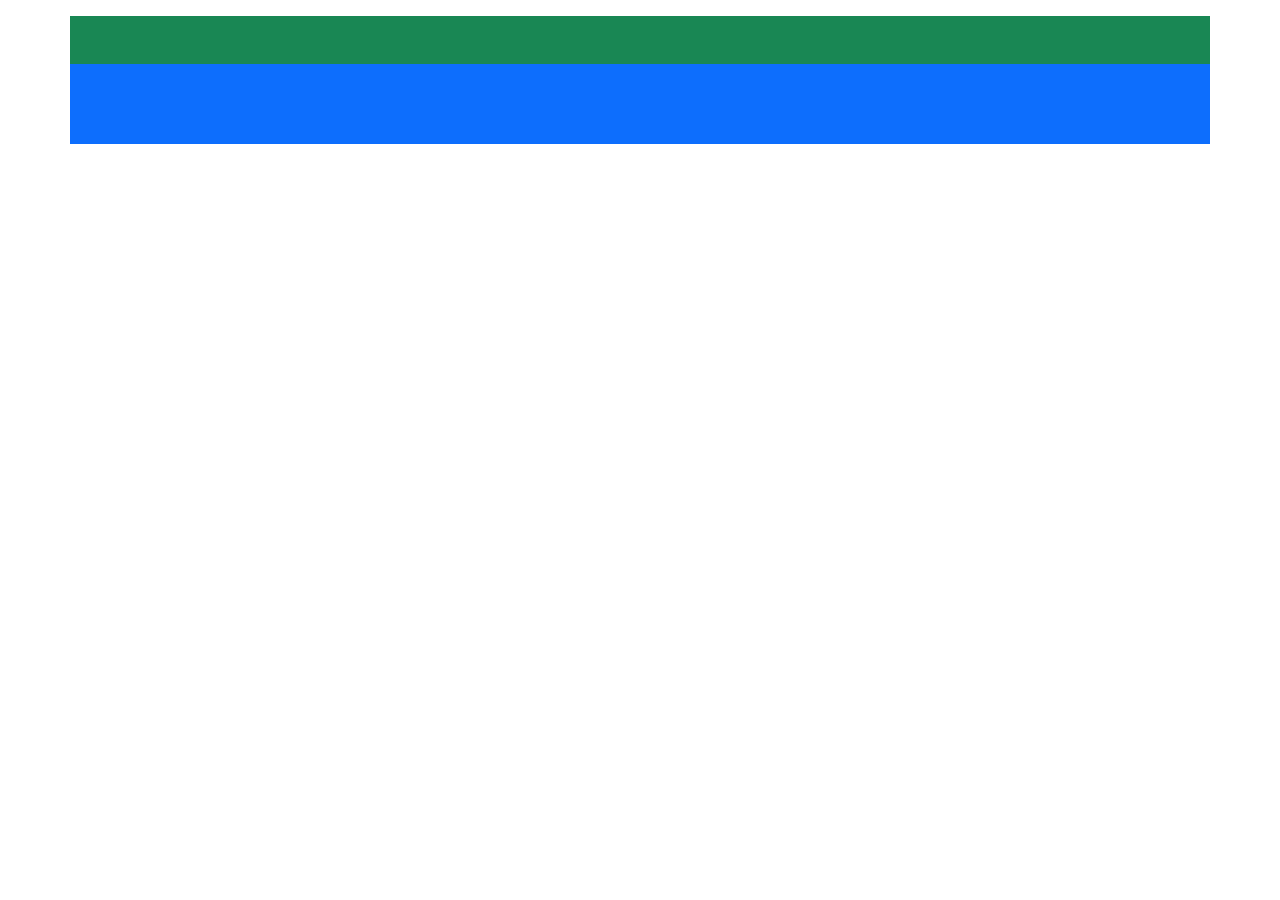
<file: Bootstrap/Ejercicio 3 - offset y ordenacion/index.html>
<!DOCTYPE html>
<html lang="en">

<head>
    <meta charset="UTF-8">
    <meta http-equiv="X-UA-Compatible" content="IE=edge">
    <meta name="viewport" content="width=device-width, initial-scale=1.0">
    <title>Ejercicio 1</title>
    <link rel="stylesheet" href="styles.css">
    <link rel="stylesheet" href="./vendor/bootstrap-5.3.2-dist/css/bootstrap.min.css">
    <script src="./vendor/bootstrap-5.3.2-dist/js/bootstrap.min.js"></script>
</head>

<body>

    <div class="container mt-3">

        <div class="row bg-success">
            <div class="col-12 alto3"></div>
        </div>

        <div class="row">
            <div class="col-6 alto5 bg-primary"></div>
            <div class="col-6 alto5 bg-primary"></div>
        </div>

    </div>

</body>

</html>
</file>
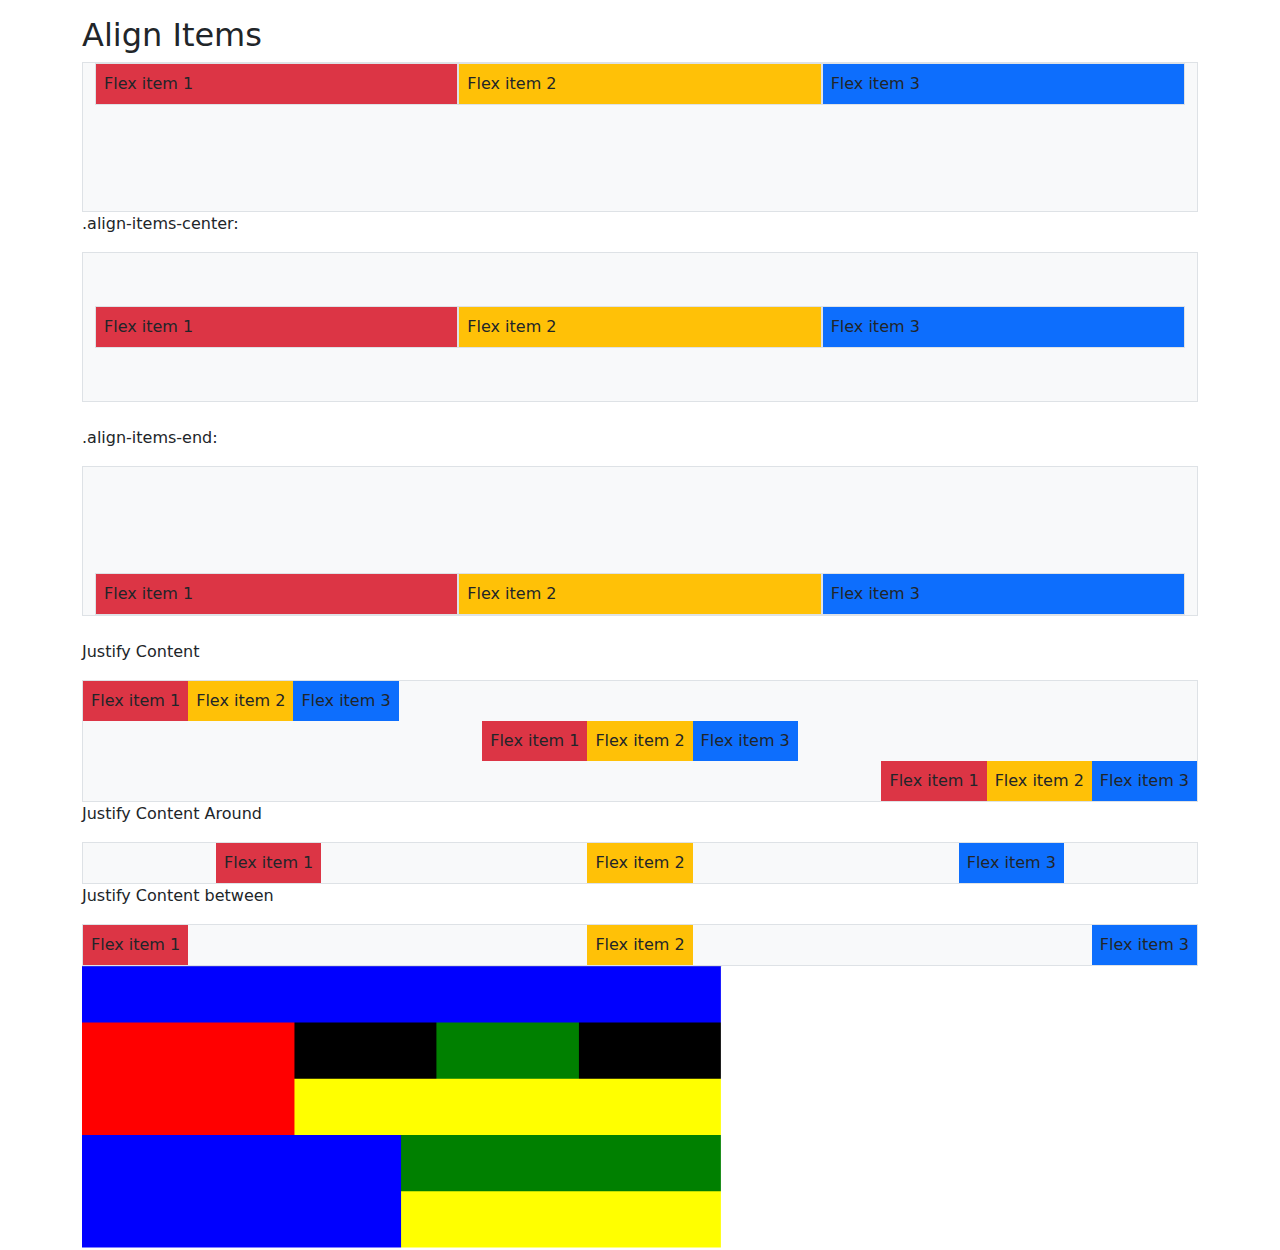
<file: Bootstrap/ejercicio-1/index.html>
<!DOCTYPE html>
<html lang="en">

<head>
    <meta charset="UTF-8">
    <meta http-equiv="X-UA-Compatible" content="IE=edge">
    <meta name="viewport" content="width=device-width, initial-scale=1.0">
    <title>Ejercicio 1</title>
    <link rel="stylesheet" href="./vendor/bootstrap-5.3.2-dist/css/bootstrap.min.css">
    <script src="./vendor/bootstrap-5.3.2-dist/js/bootstrap.min.js"></script>
</head>

<body>

    <div class="container mt-3">
        <h2>Align Items</h2>
        <div class="row m-0 p-0">
            <div class="d-flex align-items-start bg-light border" style="height:150px">
                <div class="col-4 p-2 border bg-danger">Flex item 1</div>
                <div class="col-4 p-2 border bg-warning">Flex item 2</div>
                <div class="col-4 p-2 border bg-primary">Flex item 3</div>
            </div>
        </div>

        <p>.align-items-center:</p>
        <div class="row m-0 p-0">
            <div class="d-flex align-items-center bg-light border" style="height:150px">
                <div class="col-4 p-2 border bg-danger">Flex item 1</div>
                <div class="col-4 p-2 border bg-warning">Flex item 2</div>
                <div class="col-4 p-2 border bg-primary">Flex item 3</div>
            </div>
        </div>

        <br>
        <p>.align-items-end:</p>
        <div class="row m-0 p-0">
            <div class="d-flex align-items-end bg-light border" style="height:150px">
                <div class="col-4 p-2 border bg-danger">Flex item 1</div>
                <div class="col-4 p-2 border bg-warning">Flex item 2</div>
                <div class="col-4 p-2 border bg-primary">Flex item 3</div>
            </div>
        </div>
        <br>


        <p>Justify Content</p>
        <div class="bg-light border">

            <div class="row">

                <div class="d-flex justify-content-start">
                    <div class="p-2 bg-danger">Flex item 1</div>
                    <div class="p-2 bg-warning">Flex item 2</div>
                    <div class="p-2 bg-primary">Flex item 3</div>
                </div>
            </div>


            <div class="row">
                <div class="d-flex justify-content-center">        
                    <div class="p-2 bg-danger">Flex item 1</div>
                    <div class="p-2 bg-warning">Flex item 2</div>
                    <div class="p-2 bg-primary">Flex item 3</div>
                </div>
            </div>


            <div class="row">

                <div class="d-flex justify-content-end">
                    <div class="p-2 bg-danger">Flex item 1</div>
                    <div class="p-2 bg-warning">Flex item 2</div>
                    <div class="p-2 bg-primary">Flex item 3</div>
                </div>
            </div>
        </div>

        <p>Justify Content Around</p>
        <div class="bg-light border">

            <div class="row">

                <div class="d-flex justify-content-around">
                    <div class="p-2 bg-danger">Flex item 1</div>
                    <div class="p-2 bg-warning">Flex item 2</div>
                    <div class="p-2 bg-primary">Flex item 3</div>
                </div>
            </div>

        </div>

        <p>Justify Content between</p>
        <div class="bg-light border">
            <div class="row">

                <div class="d-flex justify-content-between">
                    <div class="p-2 bg-danger">Flex item 1</div>
                    <div class="p-2 bg-warning">Flex item 2</div>
                    <div class="p-2 bg-primary">Flex item 3</div>
                </div>
            </div>

        </div>


        <div>
            <img src="./image.png" alt="">
        </div>


    </div>

</body>

</html>
</file>
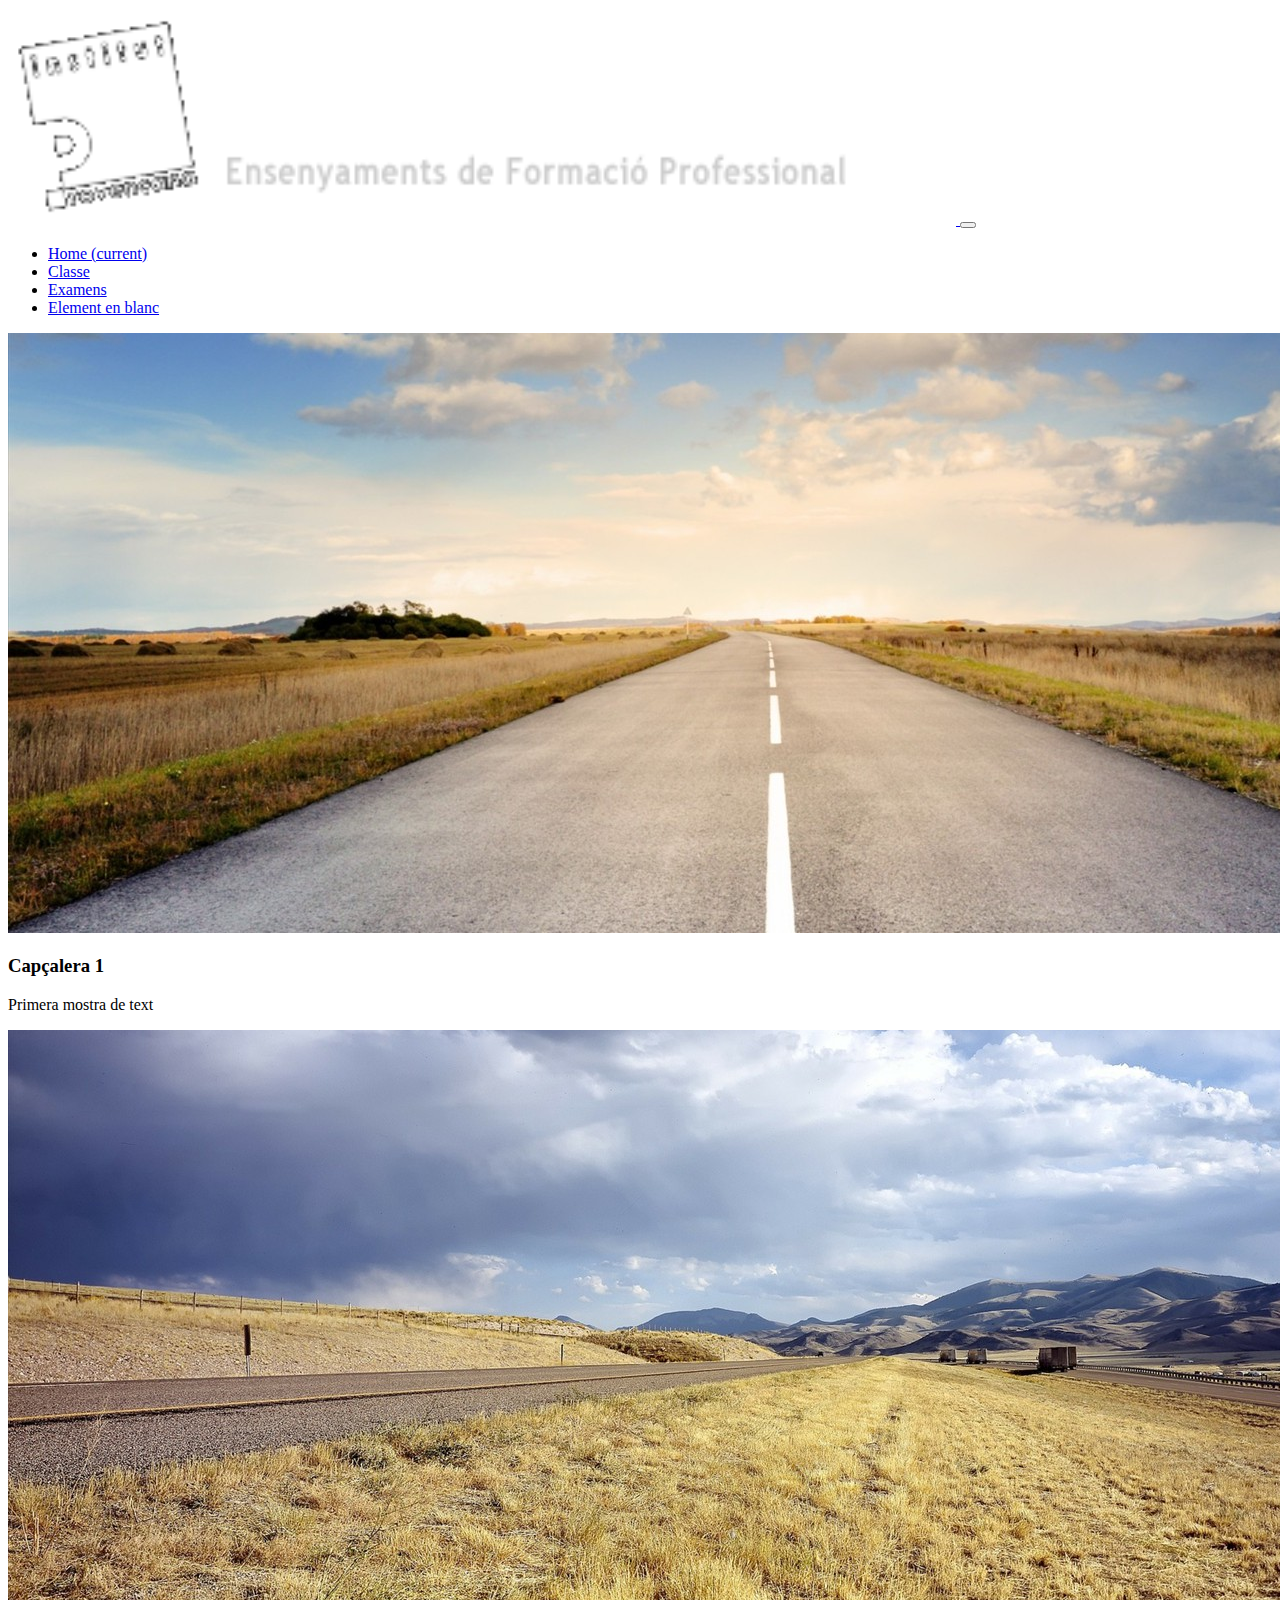
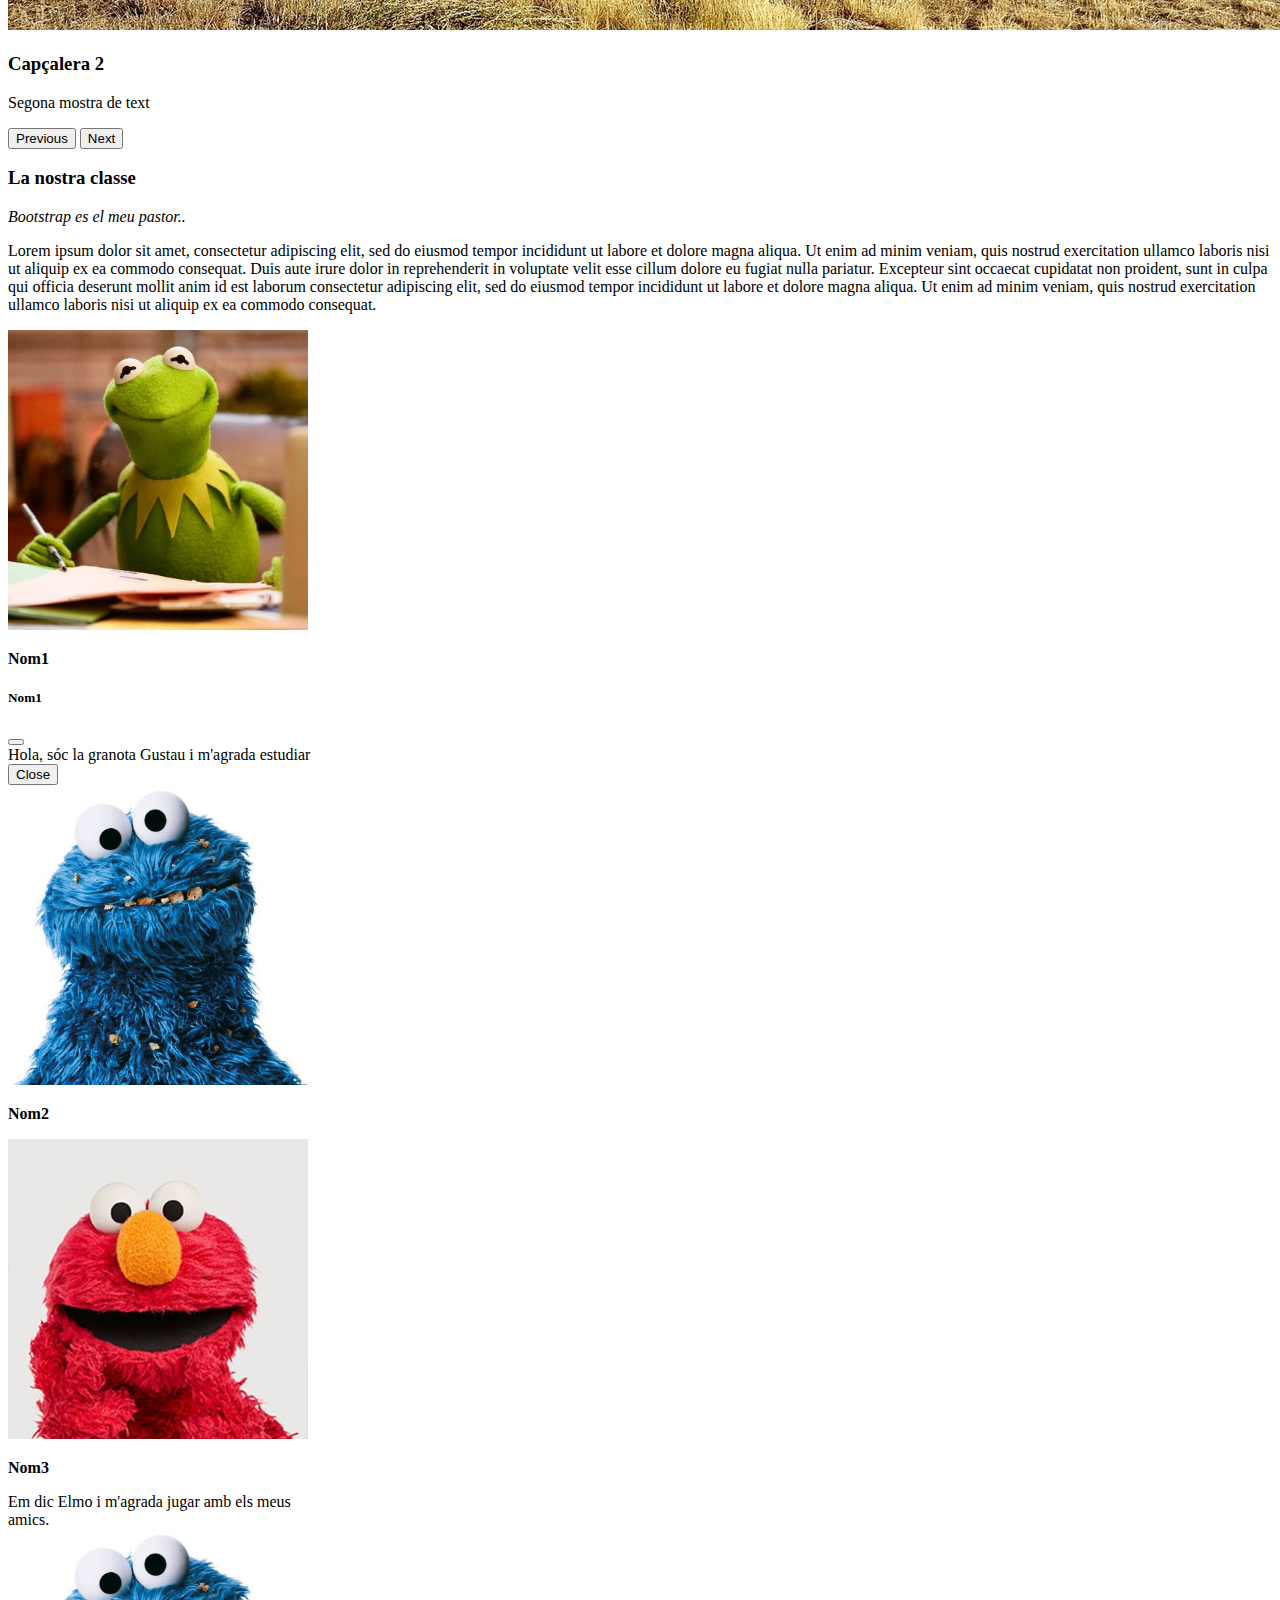
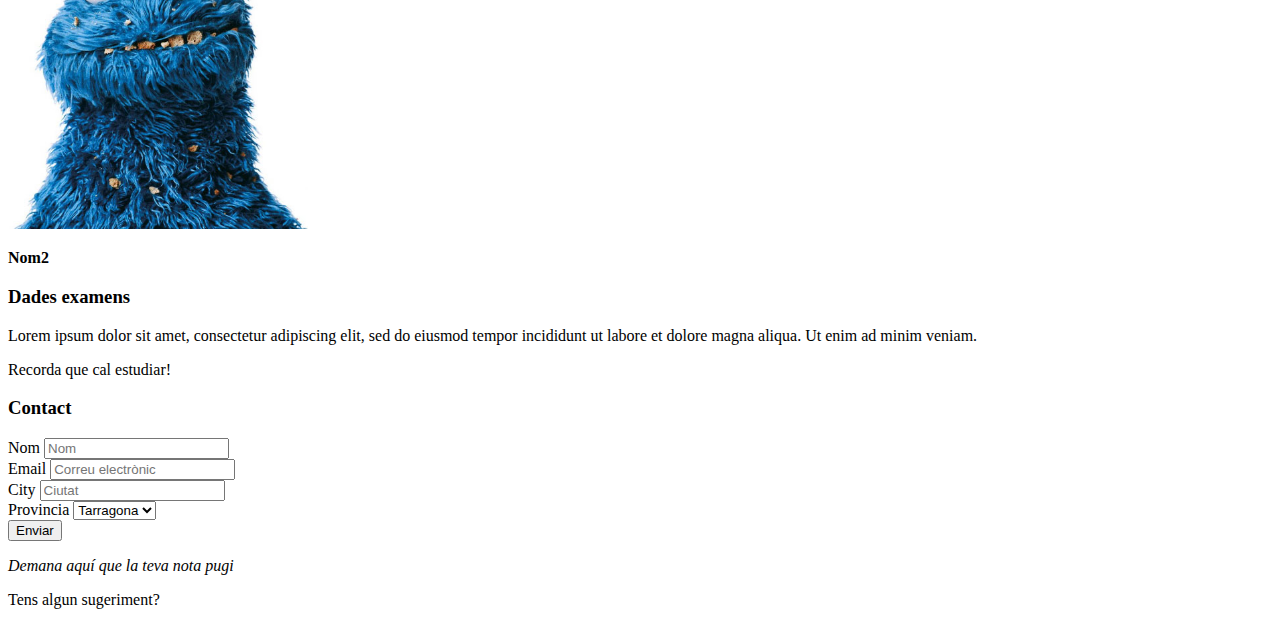
<file: UF1_Pe1/design/index.html>
<!DOCTYPE html>
<html lang="es">
<head>
    <title>Examen_22_23 DAW M09</title>
    <!-- Required meta tags -->
    <meta charset="utf-8">
    <meta name="viewport" content="width=device-width, initial-scale=1, shrink-to-fit=no">
    <!-- Bootstrap CSS & JS-->
    <link href="https://cdn.jsdelivr.net/npm/bootstrap@5.3.2/dist/css/bootstrap.min.css" rel="stylesheet"
          integrity="sha384-T3c6CoIi6uLrA9TneNEoa7RxnatzjcDSCmG1MXxSR1GAsXEV/Dwwykc2MPK8M2HN" crossorigin="anonymous">
    <script src="https://cdn.jsdelivr.net/npm/@popperjs/core@2.11.6/dist/umd/popper.min.js"
            integrity="sha384-oBqDVmMz9ATKxIep9tiCxS/Z9fNfEXiDAYTujMAeBAsjFuCZSmKbSSUnQlmh/jp3"
            crossorigin="anonymous"></script>
    <script src="https://cdn.jsdelivr.net/npm/bootstrap@5.3.2/dist/js/bootstrap.bundle.min.js"
            integrity="sha384-C6RzsynM9kWDrMNeT87bh95OGNyZPhcTNXj1NW7RuBCsyN/o0jlpcV8Qyq46cDfL"
            crossorigin="anonymous"></script>
</head>
<style>
    body{
        overflow-x: hidden;
    }
</style>
<body id="myPage" data-spy="scroll" data-target=".navbar" data-offset="50">
<!-- 1er apartat -->
<nav class="navbar fixed-top navbar-expand-lg navbar-dark bg-dark">
    <div class="container">
        <a class="navbar-brand" href="#">
            <img src="img/logo.png" width="75%" alt="">
        </a>
        <button class="navbar-toggler" type="button" data-toggle="collapse" data-target="#navbarNav"
                aria-controls="navbarNav" aria-expanded="false" aria-label="Toggle navigation">
            <span class="navbar-toggler-icon"></span>
        </button>
        <div class="collapse navbar-collapse" id="navbarNav">
            <ul class="navbar-nav ml-auto">
                <li class="nav-item active">
                    <a class="nav-link" href="#">Home <span class="sr-only">(current)</span></a>
                </li>
                <li class="nav-item">
                    <a class="nav-link" href="#">Classe</a>
                </li>
                <li class="nav-item">
                    <a class="nav-link" href="#">Examens</a>
                </li>
                <li class="nav-item">
                    <a class="nav-link disabled" href="#">Element en blanc</a>
                </li>
            </ul>
        </div>
    </div>
</nav>
<!-- Inserta carrousel 2on apartat -->

<div id="carouselExampleControls" class="carousel slide" data-bs-ride="carousel">
    <div class="carousel-inner">
        <div class="carousel-item active">
            <img src="./img/Slider1.jpg" class="d-block w-100" alt="...">
            <div class="carousel-caption">
                <h3 class="d-none d-md-block">Capçalera 1</h3>
                <p class="d-none d-lg-block">Primera mostra de text</p>
            </div>
        </div>
        <div class="carousel-item active">
            <img src="./img/Slider2.jpg" class="d-block w-100" alt="...">
            <div class="carousel-caption">
                <h3 class="d-block d-sm-none">Capçalera 2</h3>
                <p class="d-none d-xs-block">Segona mostra de text</p>

            </div>

        </div>

    </div>
    <button class="carousel-control-prev" type="button" data-bs-target="#carouselExampleControls" data-bs-slide="prev">
        <span class="carousel-control-prev-icon" aria-hidden="true"></span>
        <span class="visually-hidden">Previous</span>
    </button>
    <button class="carousel-control-next" type="button" data-bs-target="#carouselExampleControls" data-bs-slide="next">
        <span class="carousel-control-next-icon" aria-hidden="true"></span>
        <span class="visually-hidden">Next</span>
    </button>
</div>


<div class="container text-center pt-3">
    <h3>La nostra classe</h3>
    <p><em>Bootstrap es el meu pastor..</em></p>
    <p>Lorem ipsum dolor sit amet, consectetur adipiscing elit, sed do eiusmod tempor incididunt ut labore et dolore
        magna aliqua. Ut enim ad minim veniam, quis nostrud exercitation ullamco laboris nisi ut aliquip ex ea commodo
        consequat. Duis aute irure dolor in reprehenderit in voluptate velit esse cillum dolore eu fugiat nulla
        pariatur. Excepteur sint occaecat cupidatat non proident, sunt in culpa qui officia deserunt mollit anim id est
        laborum consectetur adipiscing elit, sed do eiusmod tempor incididunt ut labore et dolore magna aliqua. Ut enim
        ad minim veniam, quis nostrud exercitation ullamco laboris nisi ut aliquip ex ea commodo consequat.</p>
    <!-- 3er apartat -->
    <div class="row">
        <div class="col">
            <div class="card border-0" style="width: 18rem;">
                <img src="./img/Nom1.jpg" class="card-img-top rounded-circle" alt="Jelo 1" data-bs-toggle="modal" data-bs-target="#modalNom1" width="300px" height="300px">
                <div class="card-body">
                    <p class="text-center"><strong>Nom1</strong></p>
                </div>
            </div>
        </div>


        <div class="modal fade" id="modalNom1" tabindex="-1" aria-labelledby="modalNom1Label" aria-hidden="true">
            <div class="modal-dialog">
                <div class="modal-content">
                    <div class="modal-header">
                        <h5 class="modal-title" id="modalNom1Label">Nom1</h5>
                        <button type="button" class="btn-close" data-bs-dismiss="modal" aria-label="Close"></button>
                    </div>
                    <div class="modal-body">
                        Hola, sóc
                        la granota Gustau i m'agrada estudiar
                    </div>
                    <div class="modal-footer">
                        <button type="button" class="btn btn-secondary" data-bs-dismiss="modal">Close</button>
                    </div>
                </div>
            </div>
        </div>



        <div class="col">
            <div class="card border-0"  style="width: 18rem;">
                <img src="./img/Nom2.jpg " class="card-img-top rounded-circle border border-danger " alt="Jelo 1" width="300px" height="300px">
                <div class="card-body">
                    <p class="text-center"><strong>Nom2</strong></p>
                </div>
            </div>
        </div>


        <div class="col">
            <div class="card border-0" style="width: 18rem;">
                <img src="./img/Nom3.jpg" class="card-img-top border-top border-warning" alt="Jelo 1" role="button" data-bs-toggle="collapse" data-bs-target="#collapseTextNom3" aria-expanded="false" aria-controls="collapseTextNom3" width="300px" height="300px">
                <div class="card-body">
                    <p class="text-center"><strong>Nom3</strong></p>
                    <div class="collapse" id="collapseTextNom3">
                        <div class="card card-body">
                            Em dic Elmo i m'agrada jugar amb els meus amics.
                        </div>
                    </div>
                </div>
            </div>
        </div>

        <div class="col">
            <div class="card border-0"  style="width: 18rem;">
                <img src="./img/Nom2.jpg " class="card-img-top rounded-circle border border-danger " alt="Jelo 1" width="300px" height="300px">
                <div class="card-body">
                    <p class="text-center"><strong>Nom2</strong></p>
                </div>
            </div>
        </div>


    </div>
</div>





<div>
    <div class="container text-center">
        <h3>Dades examens</h3>
        <p>Lorem ipsum dolor sit amet, consectetur adipiscing elit, sed do eiusmod tempor incididunt ut labore et dolore
            magna aliqua. Ut enim ad minim veniam.</p>
        <p> Recorda que cal estudiar!</p>
    </div>
</div>
<div id="contact" class="container">
    <h3 class="text-center">Contact</h3>
    <form>
        <div class="row">
            <div class="col-md-6 mb-3">
                <label for="nom">Nom</label>
                <input type="text" class="form-control" id="nom" placeholder="Nom" required>
            </div>
            <div class="col-md-6 mb-3">
                <label for="email">Email</label>
                <input type="email" class="form-control" id="email" placeholder="Correu electrònic" required>
            </div>
            <div class="col-md-6 mb-3">
                <label for="ciutat">City</label>
                <input type="text" class="form-control" id="ciutat" placeholder="Ciutat">
            </div>
            <div class="col-md-6 mb-3">
                <label for="provincia">Provincia</label>
                <select class="form-control" id="provincia">
                    <option value="Tarragona" selected>Tarragona</option>
                    <option value="Girona">Girona</option>
                    <option value="Barcelona">Barcelona</option>
                    <option value="Lleida">Lleida</option>
                </select>
            </div>
        </div>
        <button class="btn btn-primary" type="submit">Enviar</button>
    </form>
</div>
    <p class="text-center"><em>Demana aquí que la teva nota pugi</em></p>
    <div class="row">
        <div class="col-md-12">
            <p class="text-center">Tens algun sugeriment?</p>
            <!-- 4rt apartat -->
        </div>
    </div>
</div>
</body>
</html>
</file>
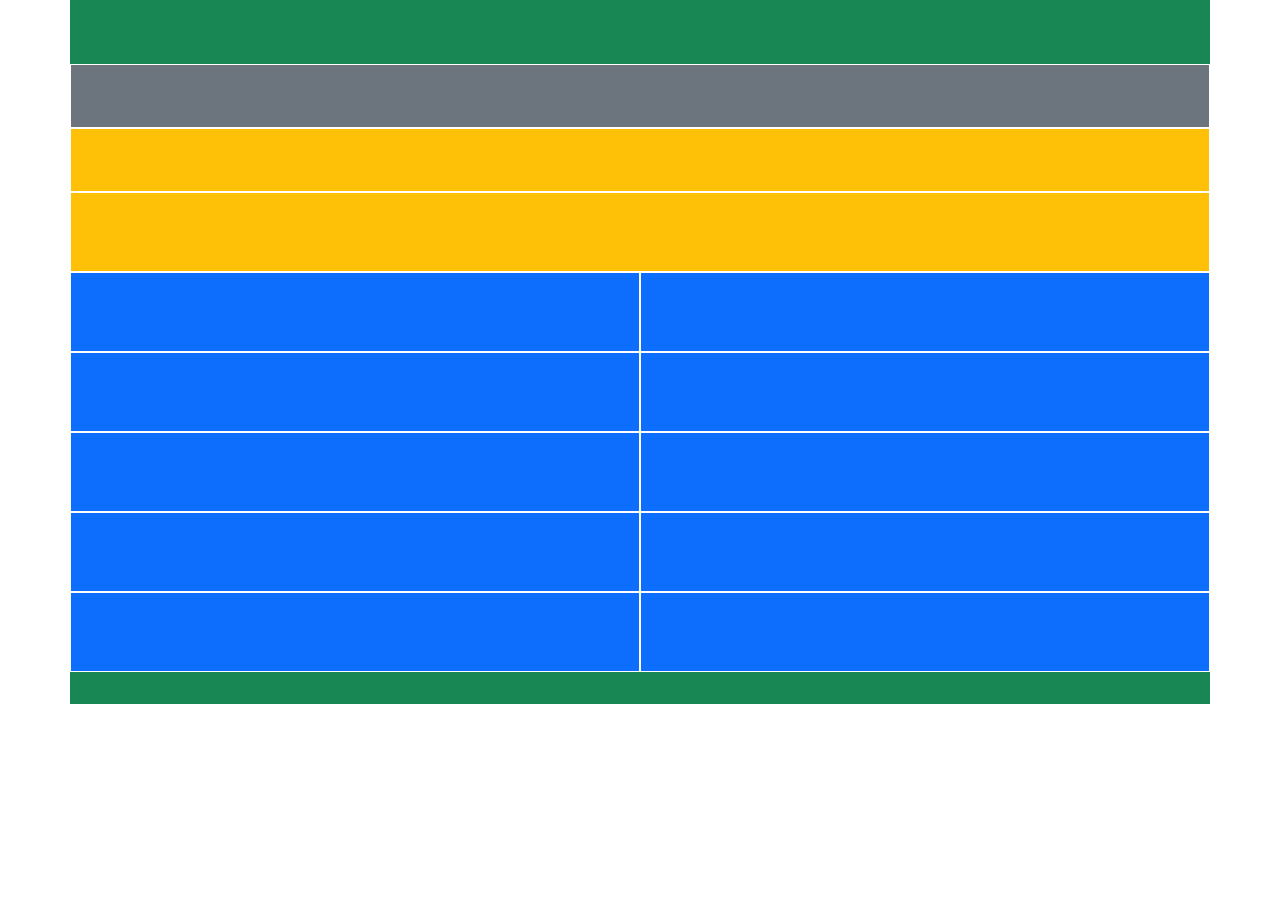
<file: Bootstrap/Ej-2/ejercicio-2/index.html>
<!DOCTYPE html>
<html lang="en">

<head>
    <meta charset="UTF-8">
    <meta http-equiv="X-UA-Compatible" content="IE=edge">
    <meta name="viewport" content="width=device-width, initial-scale=1.0">
    <title>Ejercicio 1</title>
    <link rel="stylesheet" href="styles.css">
    <link rel="stylesheet" href="vendor/bootstrap-5.3.2-dist/css/bootstrap.min.css">
    <script src="vendor/bootstrap-5.3.2-dist/js/bootstrap.min.js"></script>
</head>

<body>

    <div class="container">
        <div class="row">
            <div class="col-12 bg-success alto4"></div>

        </div>

        <div class="row">
            <div class="col-12 bg-secondary border border-white alto4"></div>
            <div class="col-12 bg-warning border border-white alto4"></div>
            <div class="col-12 bg-warning border border-white alto5"></div>
            <div class="col-6 bg-primary border border-white alto5"></div>
            <div class="col-6 bg-primary border border-white alto5"></div>
            <div class="col-6 bg-primary border border-white alto5"></div>
            <div class="col-6 bg-primary border border-white alto5"></div>
            <div class="col-6 bg-primary border border-white alto5"></div>
            <div class="col-6 bg-primary border border-white alto5"></div>
            <div class="col-6 bg-primary border border-white alto5"></div>
            <div class="col-6 bg-primary border border-white alto5"></div>
            <div class="col-6 bg-primary border border-white alto5"></div>
            <div class="col-6 bg-primary border border-white alto5"></div>

        </div>


        <div class="row">
            <div class="col-12 bg-success alto2"></div>
        </div>
    </div>

</body>

</html>
</file>
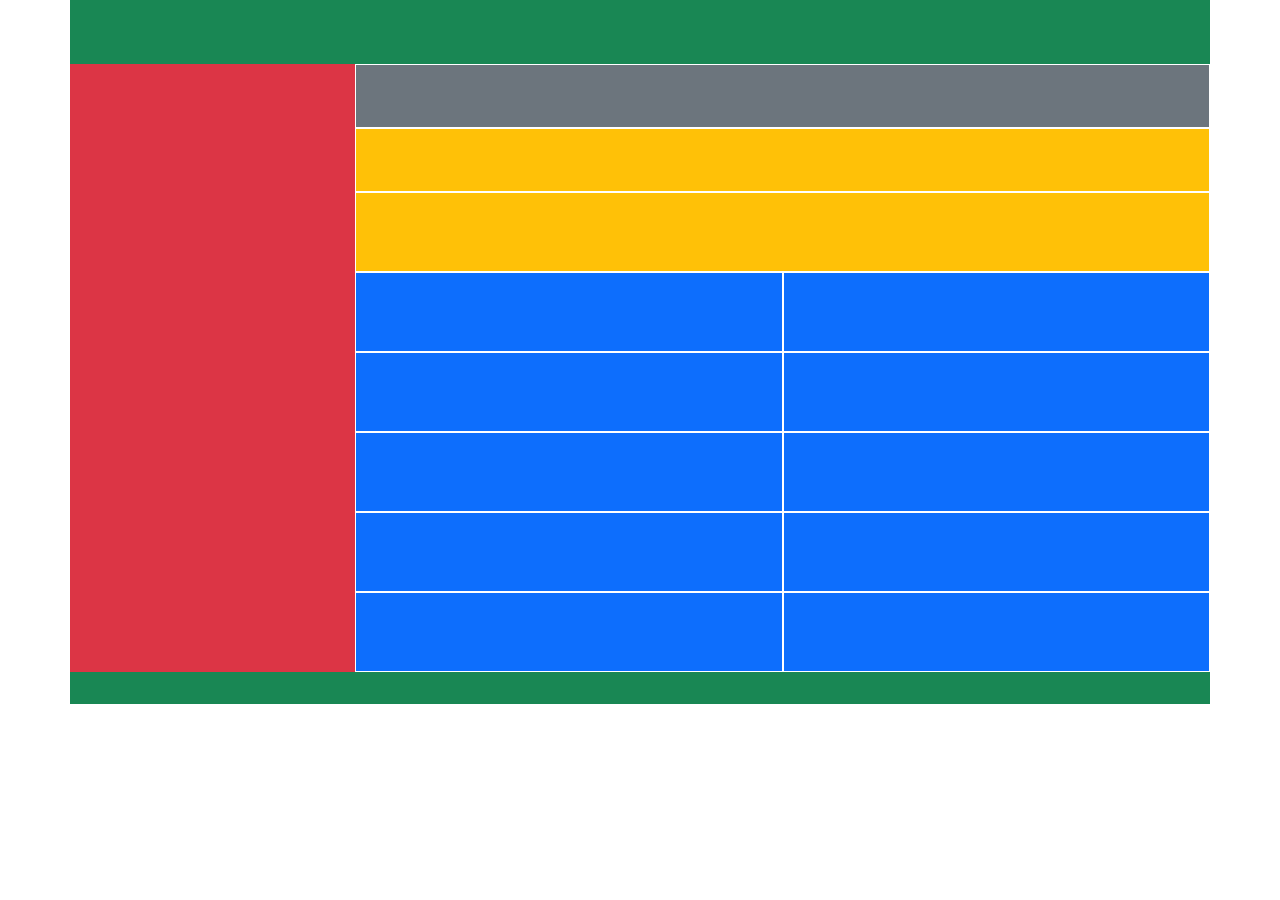
<file: Bootstrap/Ej-2/ejercicio-3/index.html>
<!DOCTYPE html>
<html lang="en">

<head>
    <meta charset="UTF-8">
    <meta http-equiv="X-UA-Compatible" content="IE=edge">
    <meta name="viewport" content="width=device-width, initial-scale=1.0">
    <title>Ejercicio 1</title>
    <link rel="stylesheet" href="styles.css">
    <link rel="stylesheet" href="vendor/bootstrap-5.3.2-dist/css/bootstrap.min.css">
    <script src="vendor/bootstrap-5.3.2-dist/js/bootstrap.min.js"></script>
</head>

<body>

<div class="container">

    <div class="row">
        <div class="col-12 bg-success alto4"></div>

    </div>


    <div class="row">

        <div class="col-3 bg-danger d-md-block d-lg-block d-sm-none"></div>

        <div class="col-md-9 col-12">
            <div class="row">

                <div class="col-12 bg-secondary border border-white alto4"></div>
                <div class="col-12 bg-warning border border-white alto4"></div>
                <div class="col-12 bg-warning border border-white alto5"></div>
                <div class="col-sm-4 col-md-6 bg-primary border border-white alto5"></div>
                <div class="col-sm-4 col-md-6 bg-primary border border-white alto5"></div>
                <div class="col-sm-4 col-md-6 bg-primary border border-white alto5"></div>
                <div class="col-sm-4 col-md-6 bg-primary border border-white alto5"></div>
                <div class="col-sm-4 col-md-6 bg-primary border border-white alto5"></div>
                <div class="col-sm-4 col-md-6 bg-primary border border-white alto5"></div>
                <div class="col-sm-4 col-md-6 bg-primary border border-white alto5"></div>
                <div class="col-sm-4 col-md-6 bg-primary border border-white alto5"></div>
                <div class="col-sm-4 col-md-6 bg-primary border border-white alto5"></div>
                <div class="col-sm-4 col-md-6 bg-primary border border-white alto5"></div>


            </div>
        </div>
    </div>


    <div class="row">
        <div class="col-12 bg-success alto2"></div>
    </div>
</div>

</body>

</html>
</file>
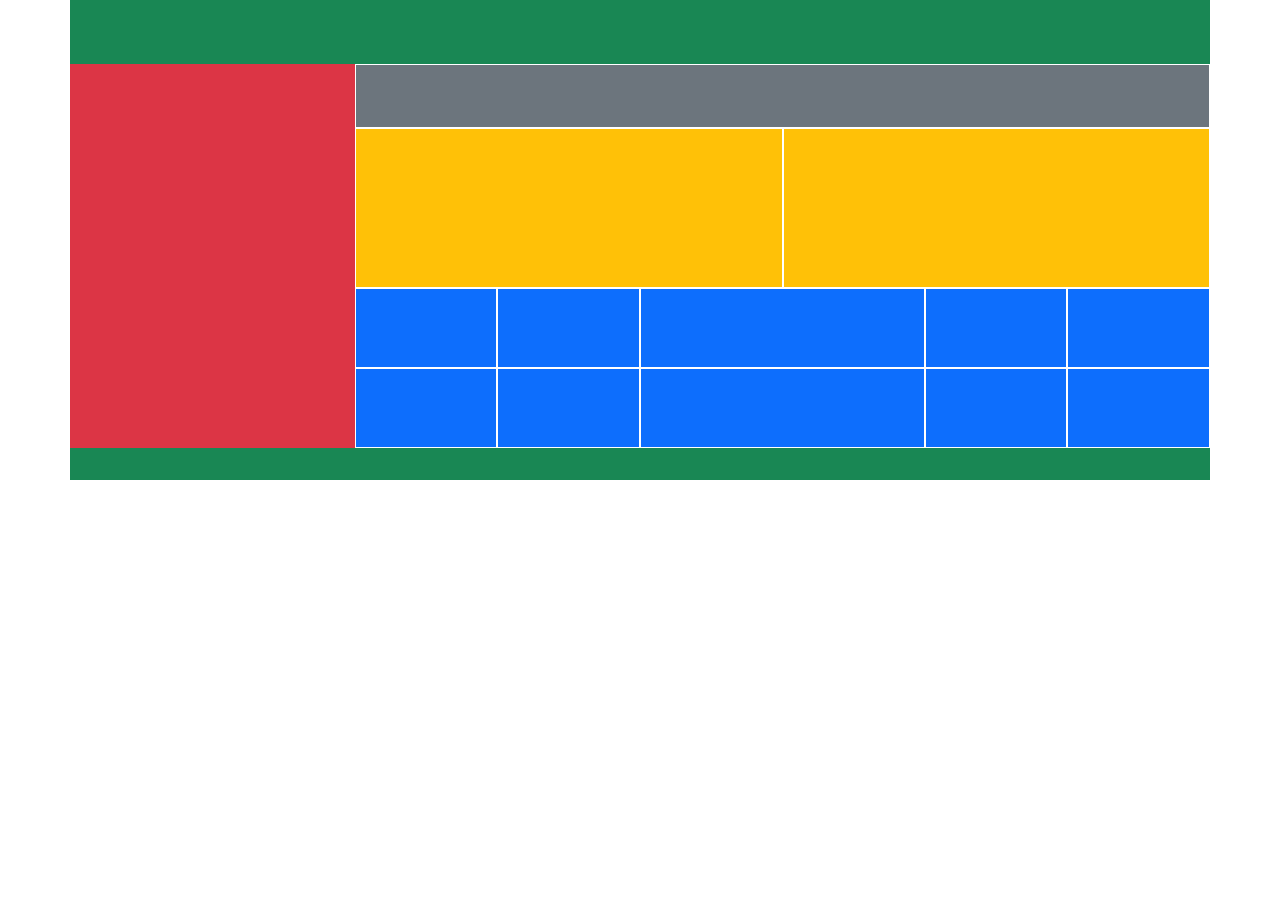
<file: Bootstrap/Ej-2/ejercicio-4/index.html>
<!DOCTYPE html>
<html lang="en">

<head>
    <meta charset="UTF-8">
    <meta http-equiv="X-UA-Compatible" content="IE=edge">
    <meta name="viewport" content="width=device-width, initial-scale=1.0">
    <title>Ejercicio 1</title>
    <link rel="stylesheet" href="styles.css">
    <link rel="stylesheet" href="vendor/bootstrap-5.3.2-dist/css/bootstrap.min.css">
    <script src="vendor/bootstrap-5.3.2-dist/js/bootstrap.min.js"></script>
</head>

<body>

<div class="container">
    <div class="row">
        <div class="col-12 bg-success alto4"></div>

    </div>


    <div class="row">

        <div class="col-3 bg-danger d-md-block d-lg-block d-sm-none"></div>

        <div class="col-md-9 col-12">
            <div class="row">

                <div class="col-12 bg-secondary border border-white alto4"></div>
                <div class="col-6 bg-warning border border-white alto10"></div>
                <div class="col-6 bg-warning border border-white alto10"></div>
                <div class="col-sm-4 col-md-2 bg-primary border border-white alto5"></div>
                <div class="col-sm-4 col-md-2 bg-primary border border-white alto5"></div>
                <div class="col-sm-4 col-md-4 bg-primary border border-white alto5"></div>
                <div class="col-sm-4 col-md-2 bg-primary border border-white alto5"></div>
                <div class="col-sm-4 col-md-2 bg-primary border border-white alto5"></div>
                <div class="col-sm-4 col-md-2 bg-primary border border-white alto5"></div>
                <div class="col-sm-4 col-md-2 bg-primary border border-white alto5"></div>
                <div class="col-sm-4 col-md-4 bg-primary border border-white alto5"></div>
                <div class="col-sm-4 col-md-2 bg-primary border border-white alto5"></div>
                <div class="col-sm-4 col-md-2 bg-primary border border-white alto5"></div>


            </div>
        </div>
    </div>


    <div class="row">
        <div class="col-12 bg-success alto2"></div>
    </div>
</div>

</body>

</html>
</file>
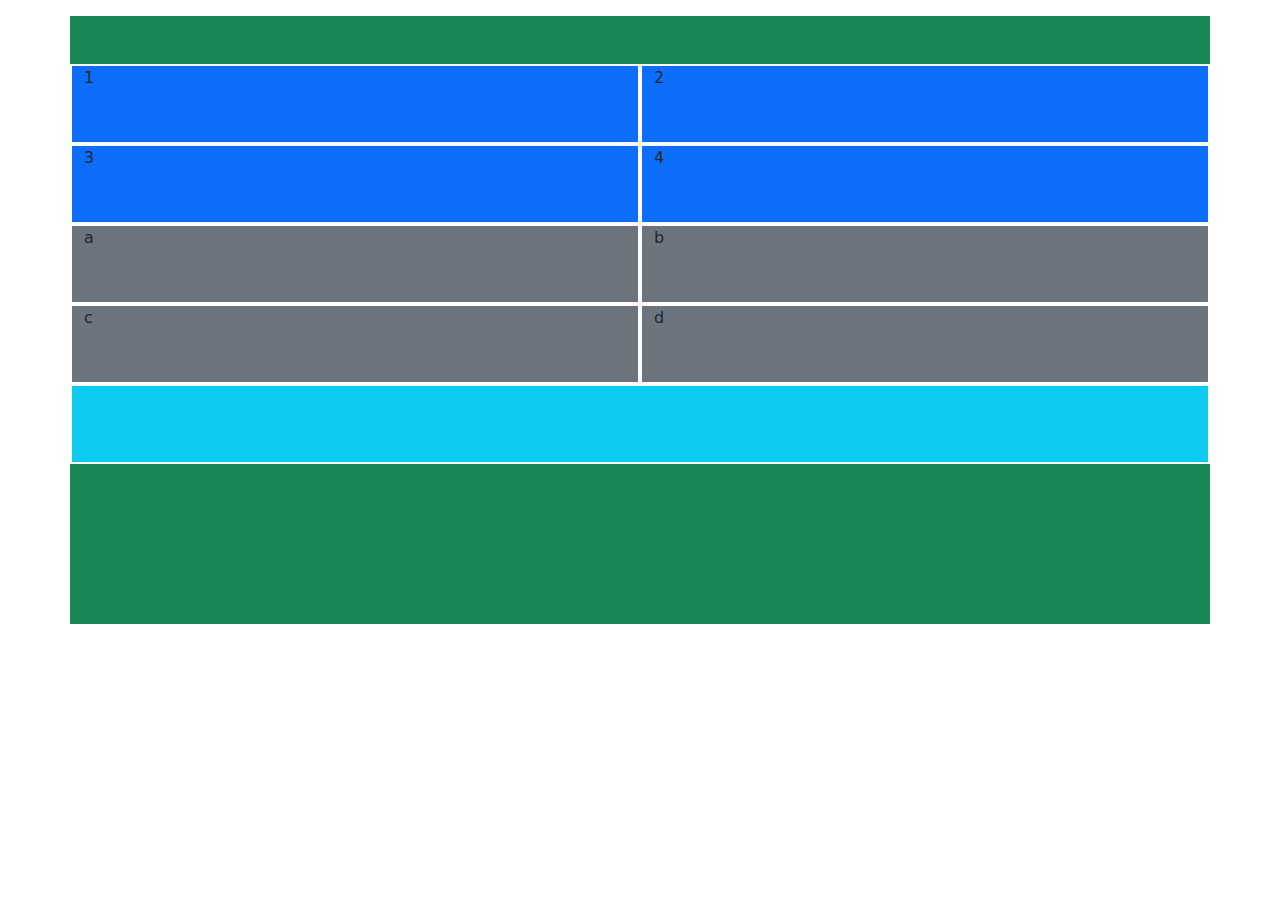
<file: Bootstrap/Ejercicio 3 - offset y ordenacion/EJ1/index.html>
<!DOCTYPE html>
<html lang="en">

<head>
    <meta charset="UTF-8">
    <meta http-equiv="X-UA-Compatible" content="IE=edge">
    <meta name="viewport" content="width=device-width, initial-scale=1.0">
    <title>Ejercicio 1</title>
    <link rel="stylesheet" href="styles.css">
    <link rel="stylesheet" href="vendor/bootstrap-5.3.2-dist/css/bootstrap.min.css">
    <script src="vendor/bootstrap-5.3.2-dist/js/bootstrap.min.js"></script>
</head>

<body>


    <div class="container mt-3">

        <div class="row bg-success">
            <div class="col-12 alto3"></div>
        </div>

        <div class="row " >
            <div class="col-6 alto5 bg-primary border border-white border-2">1</div>
            <div class="col-6 alto5 bg-primary border border-white border-2">2</div>
            <div class="col-6 alto5 bg-primary border border-white border-2">3</div>
            <div class="col-6 alto5 bg-primary border border-white border-2">4</div>
        </div>

        <div class="row " >
            <div class="col-6 alto5 bg-secondary border border-white border-2">a</div>
            <div class="col-6 alto5 bg-secondary border border-white border-2">b</div>
            <div class="col-6 alto5 bg-secondary border border-white border-2">c</div>
            <div class="col-6 alto5 bg-secondary border border-white border-2">d</div>
        </div>


        <div class="row " >
            <div class="col-12 alto5 bg-info border border-white border-2"></div>
        </div>

        <div class="row " >
            <div class="col-12 alto5 bg-success"></div>
            <div class="col-12 alto5 bg-success"></div>
        </div>

    </div>

</body>

</html>
</file>
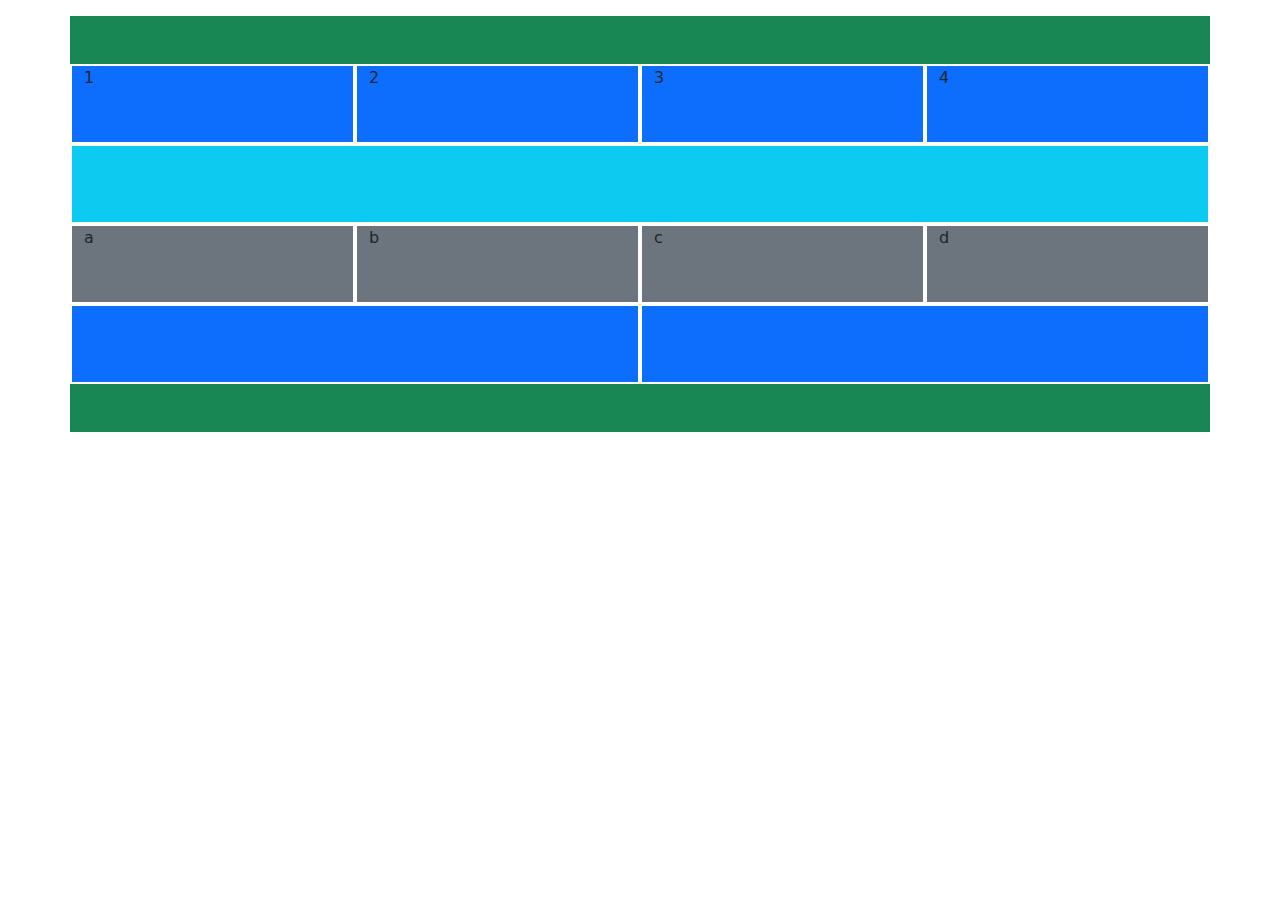
<file: Bootstrap/Ejercicio 3 - offset y ordenacion/EJ2/index.html>
<!DOCTYPE html>
<html lang="en">

<head>
    <meta charset="UTF-8">
    <meta http-equiv="X-UA-Compatible" content="IE=edge">
    <meta name="viewport" content="width=device-width, initial-scale=1, shrink-to-fit=no">
    <title>Ejercicio 1</title>
    <link rel="stylesheet" href="styles.css">
    <link rel="stylesheet" href="vendor/bootstrap-5.3.2-dist/css/bootstrap.min.css">
</head>

<body>

<div class="container mt-3">

    <div class="row bg-success">
        <div class="col-12 alto3"></div>
    </div>

    <div class="row">
        <div class="col-md-3 col-6 alto5 bg-primary border border-white border-2">1</div>
        <div class="col-md-3 col-6 alto5 bg-primary border border-white border-2">2</div>
        <div class="col-md-3 col-6 alto5 bg-primary border border-white border-2">3</div>
        <div class="col-md-3 col-6 alto5 bg-primary border border-white border-2">4</div>
    </div>

    <div class="row">
        <div class="col-12 alto5 bg-info border border-white border-2"></div>
    </div>

    <div class="row">
        <div class="col-md-3 col-6 alto5 bg-secondary border border-white border-2">a</div>
        <div class="col-md-3 col-6 alto5 bg-secondary border border-white border-2">b</div>
        <div class="col-md-3 col-6 alto5 bg-secondary border border-white border-2">c</div>
        <div class="col-md-3 col-6 alto5 bg-secondary border border-white border-2">d</div>
    </div>



    <div class="row">
        <div class="col-md-6 col-12 alto5 bg-primary border border-white border-2"></div>
        <div class="col-md-6 col-12 alto5 bg-primary border border-white border-2"></div>
    </div>


    <div class="row bg-success">
        <div class="col-12 alto3"></div>
    </div>

</div>

</body>

</html>
</file>
<file: Bootstrap/Ejercicio 3 - offset y ordenacion/styles.css>
.alto5{
    height: 5rem;
}

.alto2{
    height: 2rem;
}

.alto3{
    height: 3rem;
}


.alto4{
    height: 4rem;
}
</file>
<file: Bootstrap/Ej-2/ejercicio-2/styles.css>
.alto5{
    height: 5rem;
}

.alto2{
    height: 2rem;
}

.alto3{
    height: 3rem;
}


.alto4{
    height: 4rem;
}
</file>
<file: Bootstrap/Ej-2/ejercicio-3/styles.css>
.alto5{
    height: 5rem;
}

.alto2{
    height: 2rem;
}

.alto3{
    height: 3rem;
}


.alto4{
    height: 4rem;
}
</file>
<file: Bootstrap/Ej-2/ejercicio-4/styles.css>
.alto5{
    height: 5rem;
}

.alto2{
    height: 2rem;
}

.alto3{
    height: 3rem;
}


.alto4{
    height: 4rem;
}

.alto10{
    height: 10rem;
}
</file>
<file: Bootstrap/Ejercicio 3 - offset y ordenacion/EJ1/styles.css>
.alto5{
    height: 5rem;
}

.alto2{
    height: 2rem;
}

.alto3{
    height: 3rem;
}


.alto4{
    height: 4rem;
}
</file>
<file: Bootstrap/Ejercicio 3 - offset y ordenacion/EJ2/styles.css>
.alto5{
    height: 5rem;
}

.alto2{
    height: 2rem;
}

.alto3{
    height: 3rem;
}


.alto4{
    height: 4rem;
}
</file>
